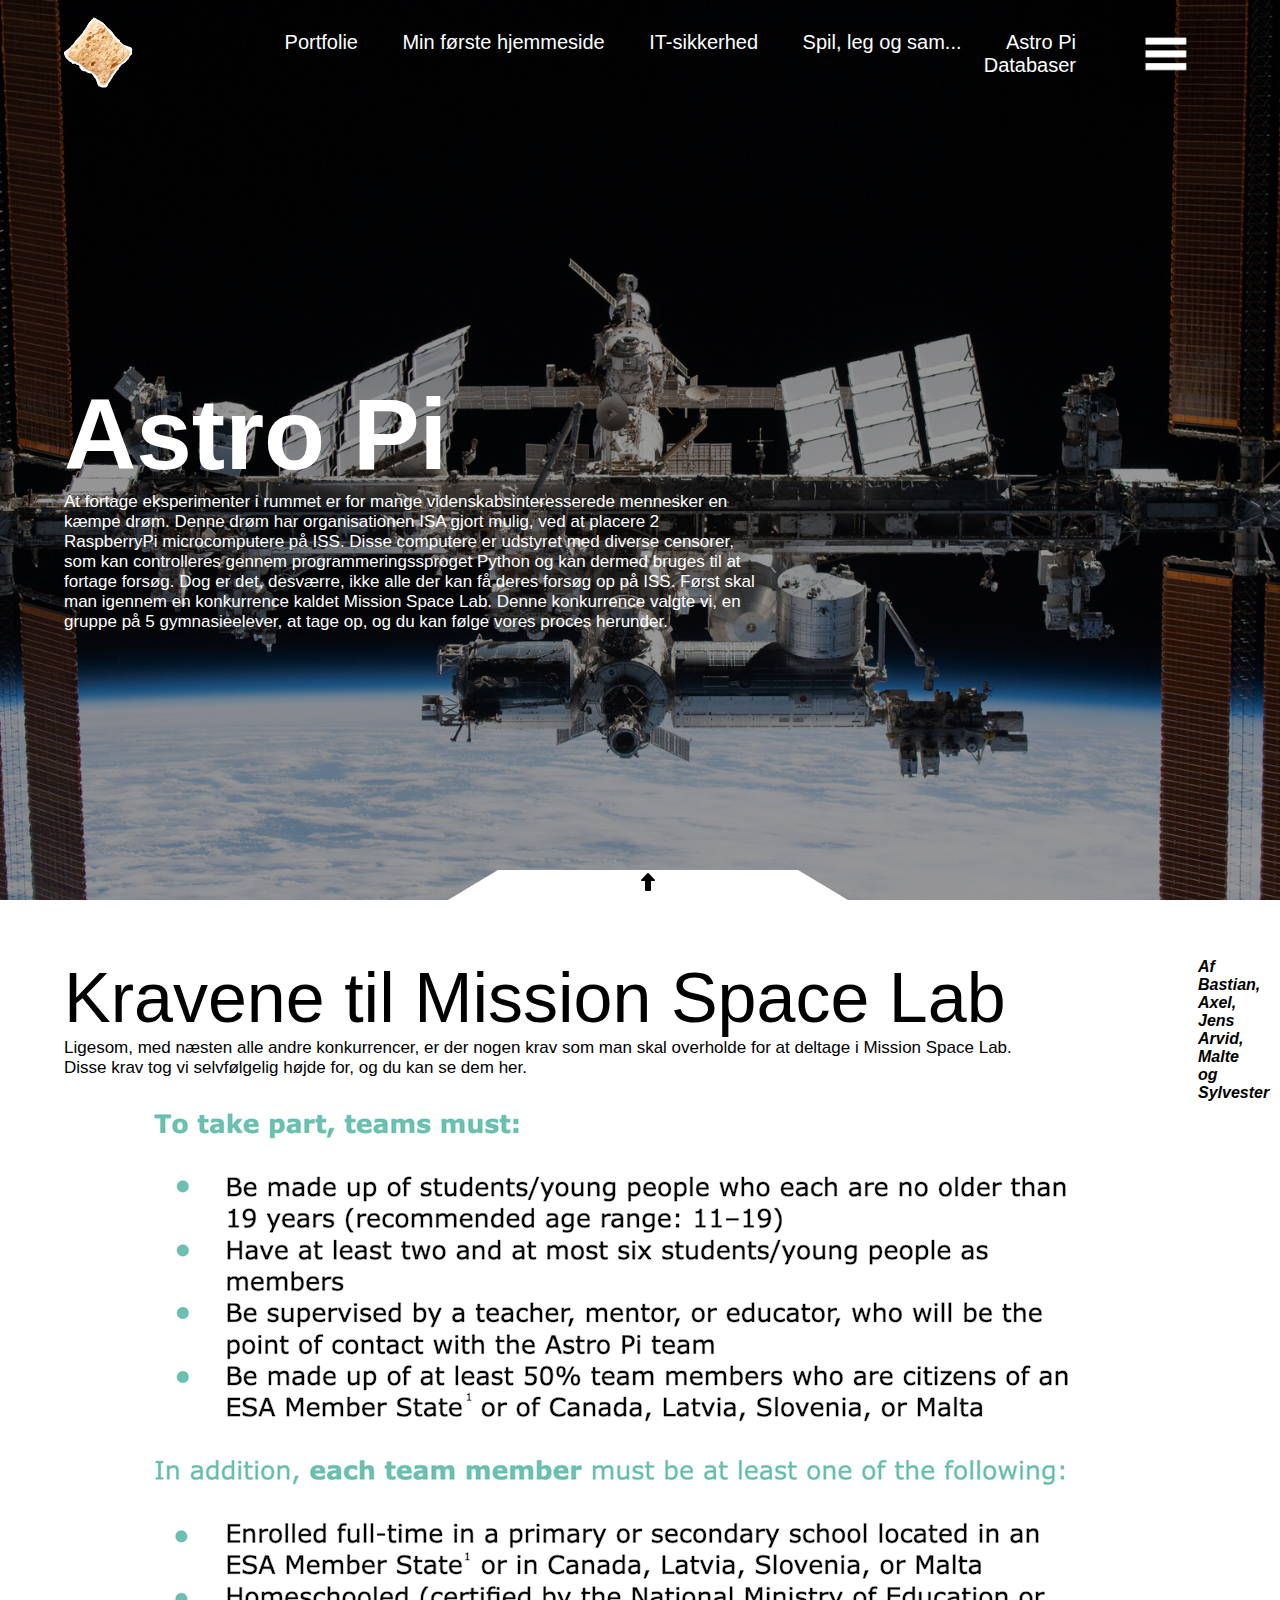
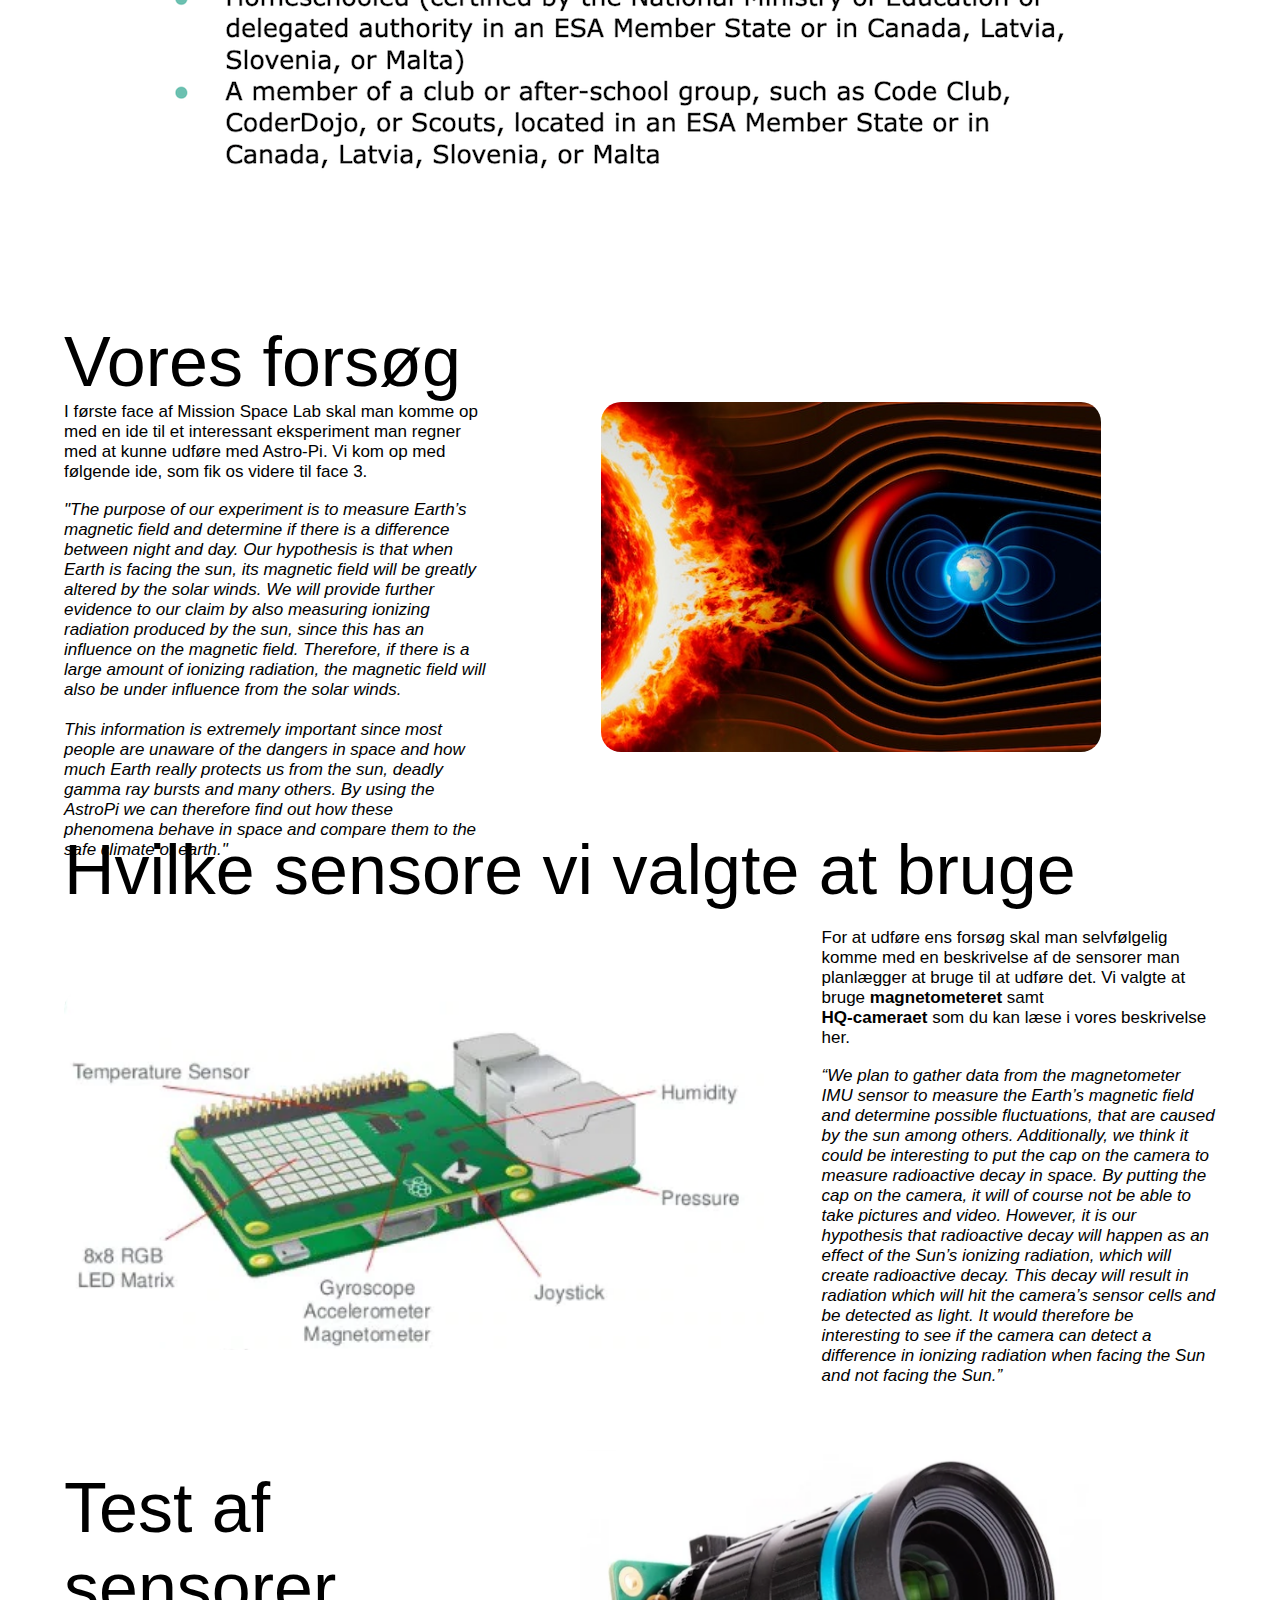
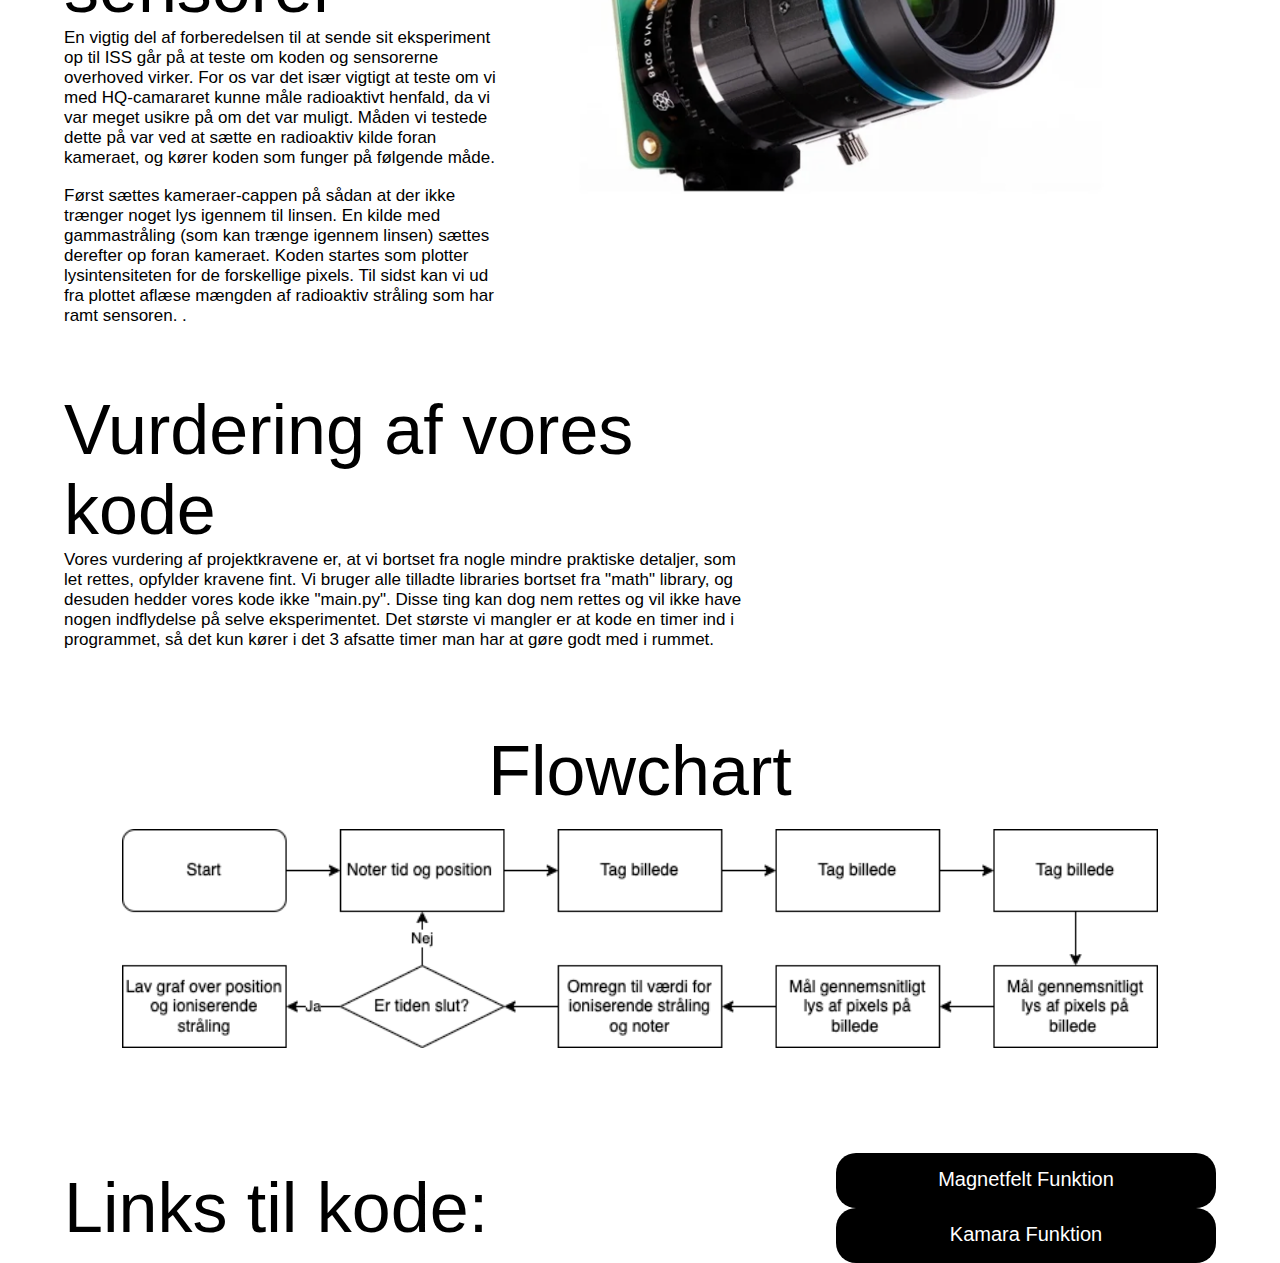
<file: AstroPiPortfoli.html>
<!DOCTYPE html>
<html>
<head>
    <title>Astro Pi </title>
    <meta name="viewport" content="width=device-width, initial-scale=1.0" charset="UTF-8">
    <link rel="icon" type="image/png" href="Billider/"> 
<style>
  *{
    margin: 0;
    padding: 0;
    font-family: 'Roboto', sans-serif;
    }
.container {
     width: 100%;
     height: 100vh;
     background-image:linear-gradient(rgba(0,0,0,0.4),rgba(0,0,0,0.4)),url(Port2Background.png);
     background-position: center;
     background-size:  cover;
     background-attachment: fixed;
     padding-left: 5%;
     padding-right: 5%;
     box-sizing: border-box;
     position: relative;
        }
.Kartotekskort{
      border-bottom: 30px solid white;
      border-left: 50px solid transparent;
      border-right: 50px solid transparent;
      height: 0;
      width: 300px;
      position: absolute;
      bottom: 0;
      left: 35%
    }
.navbar{
    height: 12%;
    display: flex;
    align-items: center;
}
.logo{
    width: 70px;
    cursor:pointer;
}
.menu-icon{
    width: 100px;
    margin-left: 40px;
}
nav{
    flex: 1;
    text-align: right;
    }
nav ul li{
    list-style: none;
    display: inline-block;
    margin-left: 40px;
    }
nav ul li a{
    text-decoration: none;
    color:#fff;
    font-size: 20px;
    position: relative;
    }
nav ul li a::after{
        content: '';
        width: 0;
        height: 3px;
        position:absolute;
        bottom: -5px;
        left: 50%;
        transform: translateX(-50%);
        background: #fff;  
        transition: width 0.3s;
    }
 nav ul li a:hover::after{
     width: 90%;
    }
h1{
    color:#fff;
    font-size: 100px;
}
h1-2{
    color:black;
    font-size: 70px;
}
p{
    color:#fff;
    font-size: 17px;
    line-height: 20px;
    }
p-2{
    color:black;
    font-size: 17px;
    line-height: 20px;
    }
.col{
    flex-basis: 60%;
}
.col-2{
    flex-basis: 50%;
    }
.col-3{
    flex-basis: 50%;
    }
.col-4{
    flex-basis: 35%;
    }
.col-img{
    flex-basis: 50%;
    padding-right: 10%;
    padding-left: 10%;
    padding-top: 80px;
    align-items: center; 
    }
.col-img2{
    flex-basis: 50%;
    padding-right: 5%;
    padding-top: 80px;
    align-items: center; 
    }
.col-img3{
    flex-basis: 50%;
    padding-right: 5%;
    padding-left: 0%;
    align-items: center; 
    }
.row{
    display: flex;
    height: 88%;
    align-items: center; 
}
.row-2{
    padding-bottom: 10%;
    display: flex;
    height: 88%;
    padding-top: 5%;
}
.row-3{
    padding-top: 5%;
    display: flex;
    height: 18%;
    padding-bottom: 30%;
}
.row-4{
    display: flex;
    height: 60%;
}
.row-5{
     display:flex;
     position: center;
     justify-content: center;
}
.row-6{
     display:flex;
     padding-bottom: 7%;
}
.Flowchart{
     height: auto;
     width: 90%;
     padding-bottom: 10%;
    }
 .row-bottom{
     display: flex;
     align-items: center;
     height: 10%;
}
.image{
    background-image: url(Jordens-magnetfelt.png);
    background-size: cover;
    height: 350px;
    width: 500px;
    border-radius: 20px;
    }
.image2{
    background-image: url(SenseHat2.png);
    background-size: cover;
    height: 360px;
    width: 700px;
    border-radius: 20px;
    }
.image3{
    background-image: url(AstroPiCam2.png);
    background-size: cover;
    height: 360px;
    width: 660px;
    border-radius: 20px;
    }
.button{
    display:block;
    background-color: black;
    color: white;
    text-decoration: none;
    text-align: center;
    width: 350px;
    height: 25px;
    border-radius: 20px;
    font-size: 20px;
    transition: transform 0.2s;
    padding: 15px;
    
 }
.button:hover{
    background-color: #F7932E;
    transform: translate(0px, -10px);
    }
    </style>  
</head>
    
    
    
    
    
    
<body>
    <div class="container"> 
        
        <div class="Kartotekskort"><center><img src="Pil.png" class="Kartotekskort-Pil"></center></div>
        
        <div class="navbar">
            <a href="https://www.google.com/?safe=active&ssui=on">
            <img src="logo.png" class="logo">
            </a>
            <nav>
                <ul>
                    <li><a href="index.html">Portfolie</a></li>
                    <li><a href="Hjemmeside.html">Min første hjemmeside</a></li>
                    <li><a href="Password.html">IT-sikkerhed</a></li>
                    <li><a href="Spil-og.leg.html">Spil, leg og sam...</a></li>
                    <li><a href="">Astro Pi</a></li>
                    <li><a href="Database.html">Databaser</a></li>
                </ul>
            </nav>
            <img src="menu.png" class="menu-icon">
        </div>
        
        
        <div class="row">
            <div class="col">
               <h1>Astro Pi</h1>
                <p> At fortage eksperimenter i rummet er for mange videnskabsinteresserede mennesker en kæmpe drøm. Denne drøm har organisationen ISA gjort mulig, ved at placere 2 RaspberryPi microcomputere på ISS. Disse computere er udstyret med diverse censorer, som kan controlleres gennem programmeringssproget Python og kan dermed bruges til at fortage forsøg. Dog er det, desværre, ikke alle der kan få deres forsøg op på ISS. Først skal man igennem en konkurrence kaldet Mission Space Lab. Denne konkurrence valgte vi, en gruppe på 5 gymnasieelever,  at tage op, og du kan følge vores proces herunder.  </p>
            </div>
        </div>
        
        
        <div class="row-2">
            <div class="col-2">
               <h1-2>Kravene til Mission Space Lab</h1-2>
               <br>
               <p-2>Ligesom, med næsten alle andre konkurrencer, er der nogen krav som man skal overholde for at deltage i Mission Space Lab.<br> Disse krav tog vi selvfølgelig højde for, og du kan se dem her.</p-2>
                <img src="Astro-PiKrav.png">
            </div>
            <h4><em>Af Bastian, Axel,<br>Jens Arvid, Malte<br>og Sylvester</em></h4>
        </div>
        
        
        <div class="row-3">
            <div class="col-3">
               <h1-2>Vores forsøg</h1-2>
               <br>
               <p-2>I første face af Mission Space Lab skal man komme op med en ide til et interessant eksperiment man regner med at kunne udføre med Astro-Pi. Vi kom op med følgende ide, som fik os videre til face 3. </p-2>
                <br><br>
               <p-2><em>"The purpose of our experiment is to measure Earth’s magnetic field and determine if there is a difference between night and day. Our hypothesis is that when Earth is facing the sun, its magnetic field will be greatly altered by the solar winds. We will provide further evidence to our claim by also measuring ionizing radiation produced by the sun, since this has an influence on the magnetic field. Therefore, if there is a large amount of ionizing radiation, the magnetic field will also be under influence from the solar winds.
               <br><br>This information is extremely important since most people are unaware of the dangers in space and how much Earth really protects us from the sun, deadly gamma ray bursts and many others. By using the AstroPi we can therefore find out how these phenomena behave in space and compare them to the safe climate of earth."</em></p-2>
            </div>
            <div class="col-img">
               <div class="image"></div>
            </div>
        </div>
        
        
        <h1-2>Hvilke sensore vi valgte at bruge</h1-2>
        <div class="row-4">
            <div class="col-img2">
               <div class="image2"></div>
            </div>
            <div class="col-4">
               <br>
               <p-2>For at udføre ens forsøg skal man selvfølgelig komme med en beskrivelse af de sensorer man planlægger at bruge til at udføre det. Vi valgte at bruge <strong>magnetometeret</strong>  samt <br> <strong>HQ-cameraet</strong> som du kan læse i vores beskrivelse her. </p-2>
                <br><br>
               <p-2><em>“We plan to gather data from the magnetometer IMU sensor to measure the Earth’s magnetic field and determine possible fluctuations, that are caused by the sun among others. Additionally, we think it could be interesting to put the cap on the camera to measure radioactive decay in space. By putting the cap on the camera, it will of course not be able to take pictures and video. However, it is our hypothesis that radioactive decay will happen as an effect of the Sun’s ionizing radiation, which will create radioactive decay. This decay will result in radiation which will hit the camera’s sensor cells and be detected as light. It would therefore be interesting to see if the camera can detect a difference in ionizing radiation when facing the Sun and not facing the Sun.”</em></p-2>
            </div>
        </div>
        <div class="row-4">
            <div class="col">
               <br>
               <h1-2>Test af sensorer</h1-2><br>
               <p-2>En vigtig del af forberedelsen til at sende sit eksperiment op til ISS går på at teste om koden og sensorerne overhoved virker. For os var det især vigtigt at teste om vi med HQ-camararet kunne måle radioaktivt henfald, da vi var meget usikre på om det var muligt. Måden vi testede dette på var ved at sætte en radioaktiv kilde foran kameraet, og kører koden som funger på følgende måde.  </p-2>
                <br><br>
               <p-2>Først sættes kameraer-cappen på sådan at der ikke trænger noget lys igennem til linsen. En kilde med gammastråling (som kan trænge igennem linsen) sættes derefter op foran kameraet. Koden startes som plotter lysintensiteten for de forskellige pixels. Til sidst kan vi ud fra plottet aflæse mængden af radioaktiv stråling som har ramt sensoren. .</p-2>
            </div>
             <div class="col-img3">
               <div class="image3"></div>
            </div>
        </div>
        
        <div class="row-6">
            <div class="col">
                <h1-2>Vurdering af vores kode</h1-2><br>
                <p-2>Vores vurdering af projektkravene er, at vi bortset fra nogle mindre praktiske detaljer, som let rettes, opfylder kravene fint. Vi bruger alle tilladte libraries bortset fra "math" library, og desuden hedder vores kode ikke "main.py". Disse ting kan dog nem rettes og vil ikke have nogen indflydelse på selve eksperimentet. Det største vi mangler er at kode en timer ind i programmet, så det kun kører i det 3 afsatte timer man har at gøre godt med i rummet.</p-2>
            </div>
        </div>
        
        <center><h1-2>Flowchart</h1-2></center>
        <br>
        <div class="row-5">
            <img class="Flowchart" src="Flowchart.png">
        </div>
     
        
        <div class="row-bottom">
            <h1-2>Links til kode:</h1-2>
            <nav>
             <ul>
                <li><a class="button" href="MagnetfeltFunctionBeskrivelse.py" download>Magnetfelt Funktion</a></li>
                <li><a class="button" href="CameraFunctionBeskrivelse.py" download>Kamara Funktion</a></li>
             </ul>
            </nav>
                <br><br>
                
        
        
        </div>  
    </div>
</file>
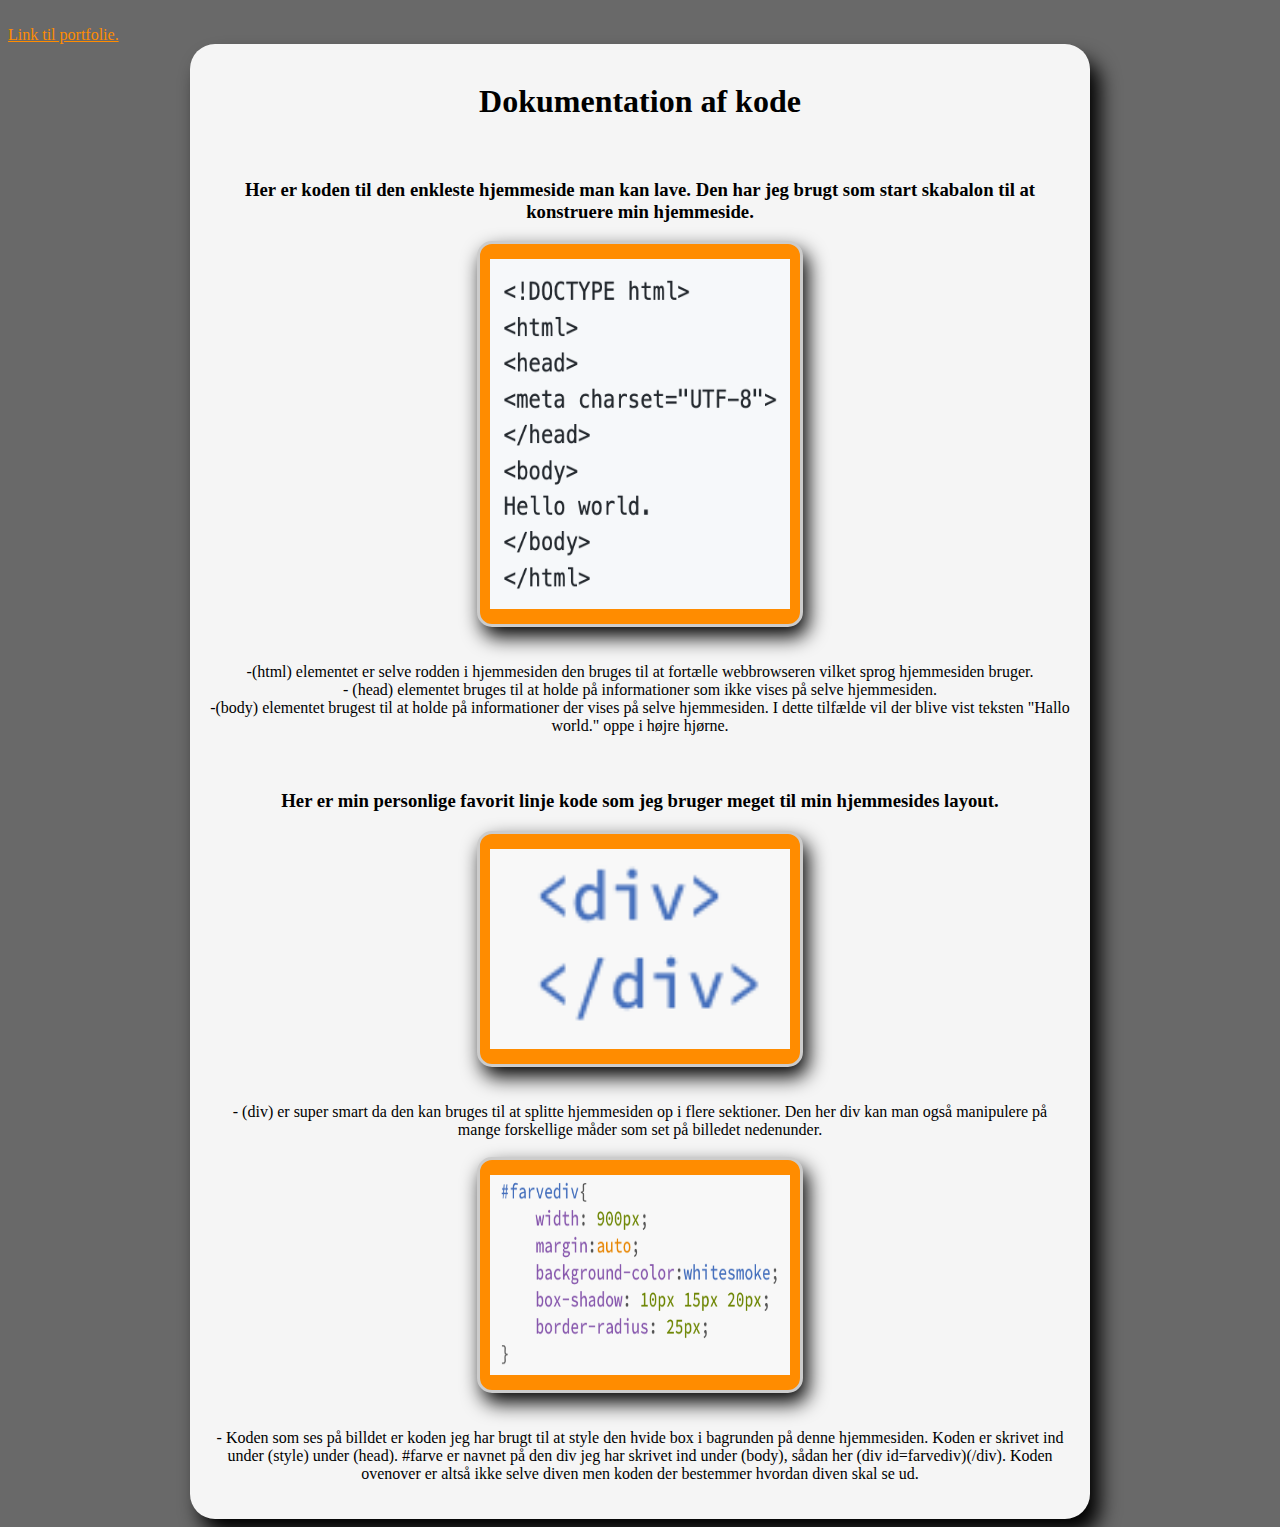
<file: Code.html>
<!DOCTYPE html>
<html>
<head>
    <title>
    kode
    </title>
<meta charset="UTF-8">
<style>
    body{
        background-color: dimgrey
    }
    
    #farvediv{
        width: 900px; 
        margin:auto;
        background-color:whitesmoke;
        box-shadow: 10px 15px 20px;
        border-radius: 25px;
    }
    
     #tekstdiv{
       width: 860px; 
        margin:auto;   
    }
    
     .frame {
        width: 300px;
        height: 350px;
        border: 3px solid #ccc;
        background-color:darkorange;
        margin: auto;
        padding: 15px 10px;
        box-shadow: 5px 10px 20px; 
        border-radius: 15px; 
        }
    
    .frame1 {
        width: 300px;
        height: 200px;
        border: 3px solid #ccc;
        background-color:darkorange;
        margin: auto;
        padding: 15px 10px;
        box-shadow: 5px 10px 20px;  
        border-radius: 15px; 
        }
    .frame2 {
        width: 300px;
        height: 200px;
        border: 3px solid #ccc;
        background-color:darkorange;
        margin: auto;
        padding: 15px 10px;
        box-shadow: 5px 10px 20px;  
        border-radius: 15px; 
        }
    a{
        color: darkorange
    }
   </style> 
    </head>
    
    
<body>
<br>
    
 <a href="portfolie.html"> Link til portfolie.</a>    

<div id=farvediv>
<div id=tekstdiv>  
<br>
 <center>   
<h1>     
Dokumentation af kode 
</h1>
 <br> 
<h3>   
 Her er koden til den enkleste hjemmeside man kan lave. Den har jeg brugt som start skabalon til at konstruere min hjemmeside.  
     </h3>    
     
  <div class="frame">   
<center><img src="kode1.png" width="300" height="350" alt="mig"></center> 
</div> 
     
<br><br>
-(html) elementet er selve rodden i hjemmesiden den bruges til at fortælle webbrowseren vilket sprog hjemmesiden bruger.      
<br>
- (head) elementet bruges til at holde på informationer som ikke vises på selve hjemmesiden. 
<br>     
-(body) elementet brugest til at holde på informationer der vises på selve hjemmesiden. I dette tilfælde vil der blive vist teksten "Hallo world." oppe i højre hjørne.  
<br><br><br>
<h3>  
Her er min personlige favorit linje kode som jeg  bruger meget til min hjemmesides layout.
  </h3>     
  
<div class="frame1">   
<center><img src="kodeDiv.png" width="300" height="200" alt="mig"></center> 
</div>      
     
<br><br>
- (div) er super smart da den kan bruges til at splitte hjemmesiden op i flere sektioner. Den her div kan man også manipulere på mange forskellige måder som set på billedet nedenunder. 
<br><br>
     
<div class="frame2">   
<center><img src="kodeDiv2.png" width="300" height="200" alt="mig"></center> 
</div>
     
 <br><br>
- Koden som ses på billdet er koden jeg har brugt til at style den hvide box i bagrunden på denne hjemmesiden. Koden er skrivet ind under (style) under (head). #farve er navnet på den div jeg har skrivet ind under (body), sådan her (div id=farvediv)(/div). Koden ovenover er altså ikke selve diven men koden der bestemmer hvordan diven skal se ud.     
    <br><br><br>
    </center>  
    </div>  
    </div>
    </body>
</html>
</file>
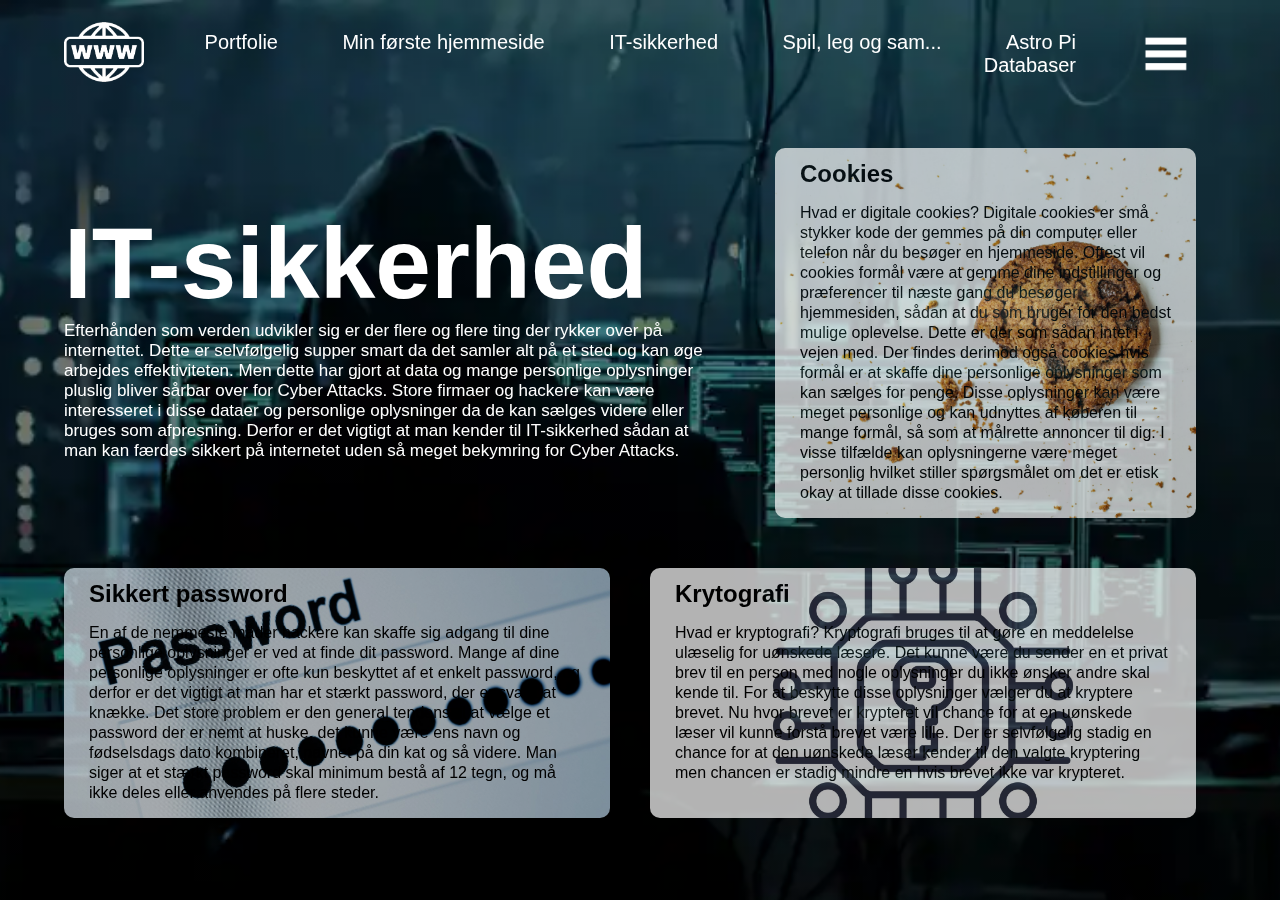
<file: IT-sikkerhed.html>
<!DOCTYPE html>
<html>
<head>
     <title>Bastian Bagge - Portfolie</title>
    <meta name="viewport" content="width=device-width, initial-scale=1.0" charset="UTF-8">
    <link rel="stylesheet" href="style.css">
    <link rel="icon" type="image/png" href="Billider/">
    </head>
<body>
  <div class="container3"> 
        <div class="navbar">
            <a href="https://www.google.com/?safe=active&ssui=on">
            <img src="logo white.png" class="logo">
            </a>
            <nav>
                <ul>
                    <li><a href="index.html">Portfolie</a></li>
                    <li><a href="Hjemmeside.html">Min første hjemmeside</a></li>
                    <li><a href="">IT-sikkerhed</a></li>
                    <li><a href="Spil-og.leg.html">Spil, leg og sam...</a></li>
                    <li><a href="AstroPiPortfoli.html">Astro Pi</a></li>
                    <li><a href="Database.html">Databaser</a></li>
                </ul>
            </nav>
            <img src="menu.png" class="menu-icon">
        </div>
       <div class="row-IT">
            <div class="col-IT">
                <h1>IT-sikkerhed</h1>
                <p2> Efterhånden som verden udvikler sig er der flere og flere ting der rykker over på internettet. Dette er selvfølgelig supper smart da det samler alt på et sted og kan øge arbejdes effektiviteten. Men dette har gjort at data og mange personlige oplysninger pluslig bliver sårbar over for Cyber Attacks. Store firmaer og hackere kan være interesseret i disse dataer og personlige oplysninger da de kan sælges videre eller bruges som afpresning.  Derfor er det vigtigt at man kender til IT-sikkerhed sådan at man kan færdes sikkert på internetet uden så meget bekymring for Cyber Attacks.  </p2>
                </div>
                 <div class="cardIT cardIT1">
                   <H2>Cookies</H2>
                   <p1>Hvad er digitale cookies? Digitale cookies er små stykker kode der gemmes på din computer eller telefon når du besøger en hjemmeside. Oftest vil cookies formål være at gemme dine indstillinger og præferencer til næste gang du besøger hjemmesiden, sådan at du som bruger for den bedst mulige oplevelse. Dette er der som sådan intet i vejen med. Der findes derimod også cookies hvis formål er at skaffe dine personlige oplysninger som kan sælges for penge. Disse oplysninger kan være meget personlige og kan udnyttes af køberen til mange formål, så som at målrette annoncer til dig. I visse tilfælde kan oplysningerne være meget personlig hvilket stiller spørgsmålet om det er etisk okay at tillade disse cookies. </p1>
                </div>
        </div>
      <div class="row-IT2">
          <div class="cardIT cardIT2">
                   <H2>Sikkert password</H2>
                   <p1>En af de nemmeste måder hackere kan skaffe sig adgang til dine personlige oplysninger er ved at finde dit password. Mange af dine personlige oplysninger er ofte kun beskyttet af et enkelt password, og derfor er det vigtigt at man har et stærkt password, der er svært at knække. Det store problem er den general tendens til at vælge et password der er nemt at huske, det kunne være ens navn og fødselsdags dato kombineret, navnet på din kat og så videre. Man siger at et stærkt password skal minimum bestå af 12 tegn, og må ikke deles eller anvendes på flere steder.  </p1>
                </div>
           <div class="cardIT cardIT3">
                   <H2>Krytografi</H2>
                   <p1>Hvad er kryptografi? Kryptografi bruges til at gøre en meddelelse ulæselig for uønskede læsere. Det kunne være du sender en et privat brev til en person med nogle oplysninger du ikke ønsker andre skal kende til. For at beskytte disse oplysninger vælger du at kryptere brevet. Nu hvor brevet er krypteret vil chance for at en uønskede læser vil kunne forstå brevet være lille. Der er selvfølgelig stadig en chance for at den uønskede læser kender til den valgte kryptering men chancen er stadig mindre en hvis brevet ikke var krypteret.</p1>
                </div>
      </div>
    </div>  
</body>
</html>
</file>
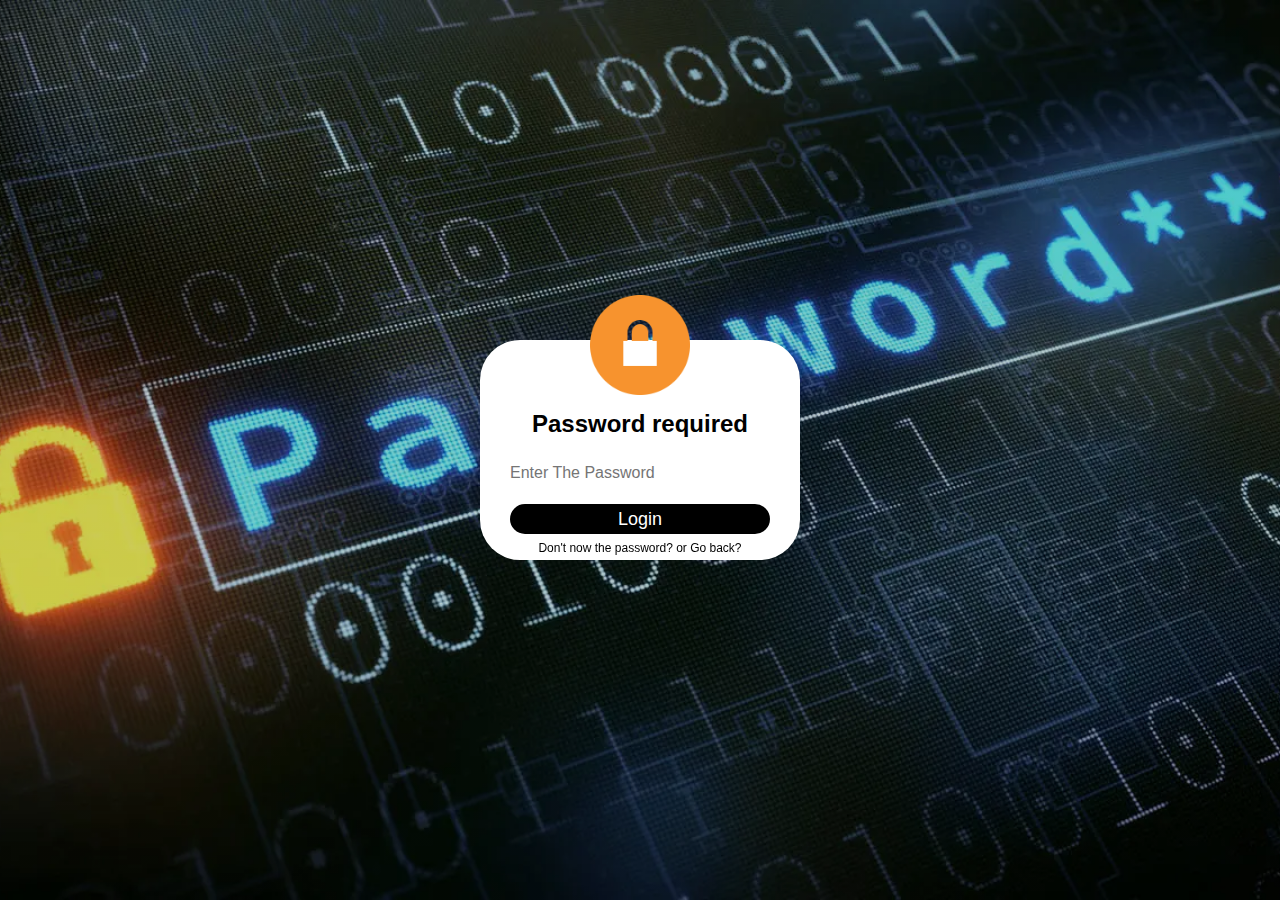
<file: Password.html>
<!DOCTYPE html>
<html>
<head>
     <title>login</title>
    <link rel="stylesheet" type="text/css" href="style.css">
    <script src="Password.js"></script>
</head>
<body>
    <div class="container4">
      <div class="loginbox">
        <img src="lockicon.png" class="lockicon">
          <center>
            <form class="passform" action="IT-sikkerhed.html" onsubmit="return  passcheck( )">
             <h2>Password required</h2>
             <input type="password" name="" placeholder="Enter The Password" required id="pass1">
             <input type="submit" name="" value="Login"> 
             <a onclick="alert('What does a liar do when he is dead?')" type="hover" class="password2">Don't now the password? </a><a class="password2">or</a><a href="index.html" type="hover" class="password2"> Go back?</a>
         </form>
        </center>
      </div>
    </div>
</body>
</html>
</file>
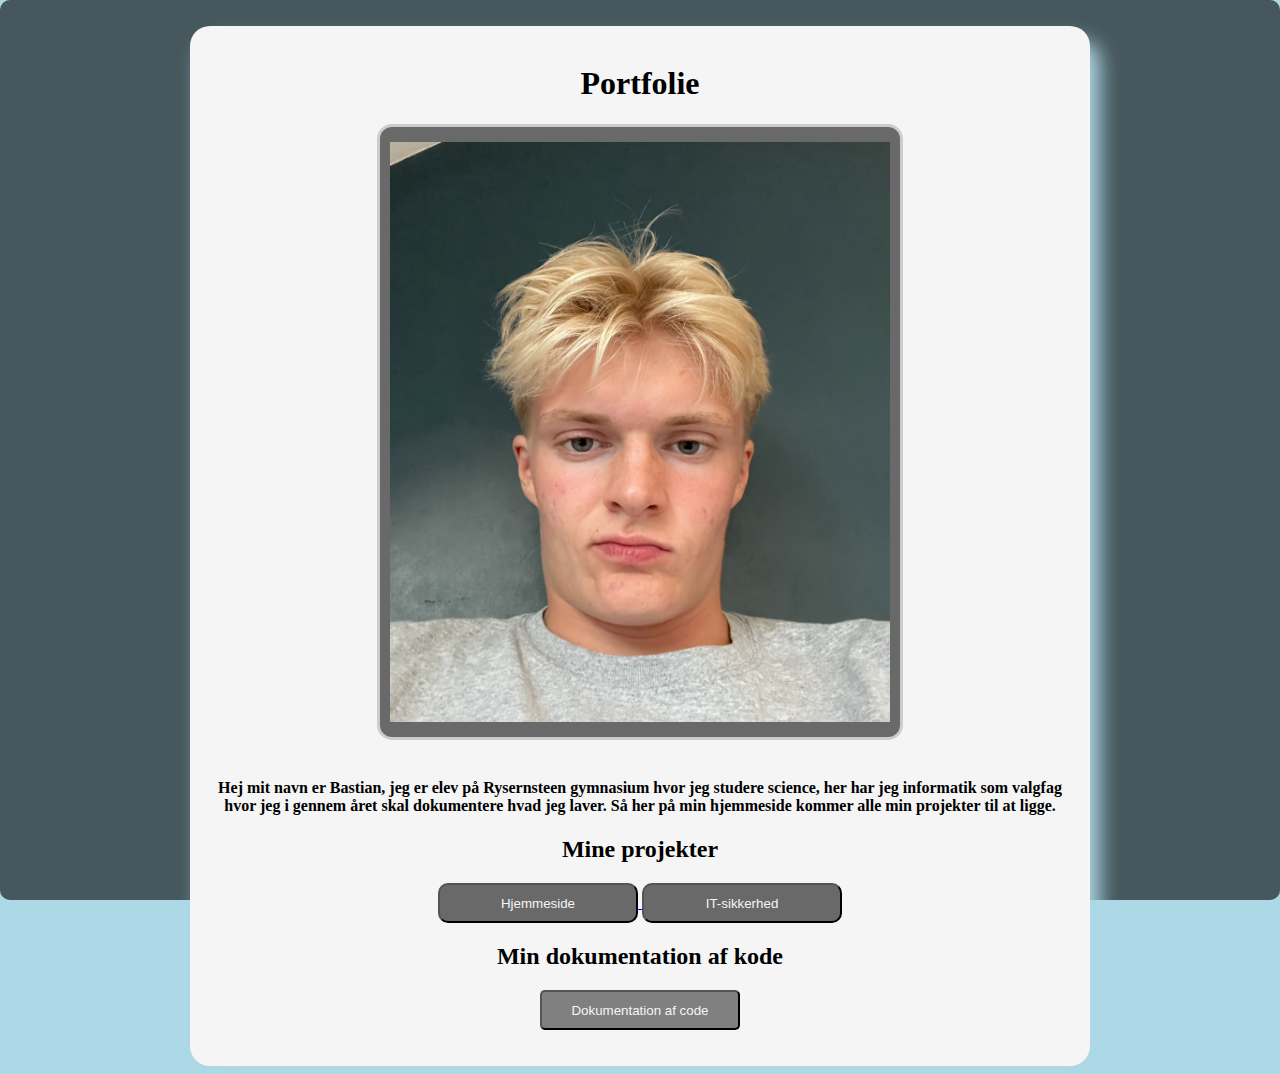
<file: portfolie.html>
<!DOCTYPE html>
<html>

<head>
<title>
    Portfoile
    </title>
    <style>
body {
  background-color:lightblue;
}
   h1{
  color: black;
  text-align: center;
}
       h2 {
  color: black;
  text-align: center;
}
       h4 {
  color: black;
  text-align: center;
}
        .frame {
        width: 500px;
        height: 580px;
        border: 3px solid #ccc;
        background-color:dimgrey;
        margin: auto;
        padding: 15px 10px;
        border-radius: 15px;     
        }
        
    img{
        image-orientation: center;
    }
    
    #tekstdiv{
       width: 860px; 
        margin:auto;
    }
    
 #farvediv{
       width: 900px; 
        margin:auto;
        background-color:whitesmoke;
     box-shadow: 10px 15px 20px;
     border-radius: 20px; 
    }
       
        #baggrund{
            width: 100%;
            height: 100%;
            color: lightblue
        }
       

     
        #button1{
            background-color:dimgray;
            color: whitesmoke;
            border-radius: 10px;
            width: 200px;
            height: 40px;
            transition: transform 0.3s ease; 
        }
        
        #button1:after, #button1:before{
            content: "";
            position: absolute;
            opacity: 0.2;
            background-color: black;
            border-radius: inherit;
            width: 100%;
            height: 100%;
            left: 0;
            bottom: 0;
            z-index: -1;
            transition: transform 0.3s ease;
        }
        
        #button1:hover{
            transform: translate(-12px, -12px);
        }
        
        #button1:hover:after{
            transform: translate(6px, 6px)
        }
        
        #button1:hover:before{
            transform: translate(12px, 12px)
        }
        
         #button2{
            background-color:dimgray;
            color: whitesmoke;
            border-radius: 10px;
            width: 200px;
            height: 40px;
            transition: transform 0.3s ease; 
        }
        
        #button2:after, #button2:before{
            content: "";
            position: absolute;
            opacity: 0.2;
            background-color: black;
            border-radius: inherit;
            width: 100%;
            height: 100%;
            left: 0;
            bottom: 0;
            z-index: -1;
            transition: transform 0.3s ease;
        }
        
        #button2:hover{
            transform: translate(-12px, -12px);
        }
        
        #button2:hover:after{
            transform: translate(6px, 6px)
        }
        
        #button2:hover:before{
            transform: translate(12px, 12px)
        }
    
</style>
<meta charset="UTF-8">
</head>
    
    
    
    
<body>
<br>
<div id=baggrund>   
<div id=farvediv>    
<div id=tekstdiv>
<br>     
    
<h1>
    Portfolie
    </h1>    

<div class="frame">   
<center><img src="bastian.png" width="500" height="580" alt="mig"></center> 
</div>   
<br>          
<h4>
    Hej mit navn er Bastian, jeg er elev på Rysernsteen gymnasium hvor jeg studere science, her har jeg informatik som valgfag hvor jeg i gennem året skal dokumentere hvad jeg laver. Så her på min hjemmeside kommer alle min projekter til at ligge. 
    </h4>   
<h2> Mine projekter </h2>
    
    
   <center>
    <a href="index.html">
   <button id=button1>
       Hjemmeside 
    </button>
       </a>     

        <a href="IT-sikkerhed.html">
   <button id=button2>
       IT-sikkerhed
    </button>
       </a>
       
       <h2> Min dokumentation af kode </h2>
        <a href="Code.html">
   <button style="background-color: grey;color: whitesmoke;border-radius:5px;width:200px;height:40px">
       Dokumentation af code 
    </button>
       </a>
    </center> 
    <br>
    <br>
      
    </div> 
    </div>
    </div> 
</body>

</html>
</file>
<file: style.css>
*{
    margin: 0;
    padding: 0;
    font-family: 'Roboto', sans-serif;
        }
.container1-2{
     width: 100%;
     height: 100vh;
     background-image:linear-gradient(rgba(0,0,0,0.7),rgba(0,0,0,0.7)),url(code.png);
     background-position: center;
     background-size:  cover;
     padding-left: 5%;
     padding-right: 5%;
     box-sizing: border-box;
     position: fixed;
        }
    .container2{
            width: 100%;
            height: 100vh;
            background-image:linear-gradient(rgba(0,0,0,0.5),rgba(0,0,0,0.5)),url(https://media.istockphoto.com/id/1224373316/photo/group-of-friends-having-fun-playing-video-games-at-home.jpg?s=612x612&w=0&k=20&c=r9gcsPqpY8XCSzzc23XT97iT8AJ8jFdkS3f0_Br8EGw=);
            background-position: center;
            background-size:  cover;
            background-attachment: fixed;
            padding-left: 5%;
            padding-right: 5%;
            box-sizing: border-box;
            position: relative;
      }
.container3{
     width: 100%;
     height: 100vh;
     background-image:linear-gradient(rgba(0,0,0,0.5),rgba(0,0,0,0.5)),url(IT-sikkerhed.png);
     background-position: center;
     background-size:  cover;
     padding-left: 5%;
     padding-right: 5%;
     box-sizing: border-box;
     position: fixed;
}
.container4{
     width: 100%;
     height: 100vh;
     background-image:linear-gradient(rgba(0,0,0,0.2),rgba(0,0,0,0.2)),url(passwordimage.png);
     background-position: center;
     background-size:  cover;
     padding-left: 5%;
     padding-right: 5%;
     box-sizing: border-box;
     position: fixed;
}
.navbar{
    height: 12%;
    display: flex;
    align-items: center;
}
.logo{
    width: 80px;
    cursor:pointer;
}
.menu-icon{
    width: 100px;
    margin-left: 40px;
}
nav{
    flex: 1;
    text-align: right;
}
nav ul li{
    list-style: none;
    display: inline-block;
    margin-left: 60px;
}
nav ul li a{
    text-decoration: none;
    color:#fff;
    font-size: 20px;
    position: relative;
    }
 nav ul li a::after{
        content: '';
        width: 0;
        height: 3px;
        position:absolute;
        bottom: -5px;
        left: 50%;
        transform: translateX(-50%);
        background: #fff;  
        transition: width 0.3s;
    }
 nav ul li a:hover::after{
     width: 90%;
    }
.row{
    display: flex;
    height: 88%;
    align-items: center; 
}
.row-IT{
    display: flex;
    height: 50%;
    align-items: center; 
}
.row-IT2{
    display: flex;
    height: 30%;
    align-items: center; 
}
.col{
    flex-basis: 50%; 
}
.col-IT{
    flex-basis: 60%; 
}
h1{
    color:#fff;
    font-size: 100px;
}

p{
    color:#fff;
    font-size: 17px;
    line-height: 20px;
}
p1{
    color:black;
    line-height: 20px;
}
p2{
    color:#fff;
    font-size: 17px;
    line-height: 20px;
}
.CardTekst{
    opacity: 0;
}
.CardTekst:hover{
    opacity: 1;
}
.cardD1:hover{
    background: none;
    background-color: white;
    opacity: 1;
}
.cardD2:hover{
    background: none;
    background-color: white;
    opacity: 1;
}
.card{
    display: inline-block;
    border-radius: 10px;
    padding: 12px 25px;
    box-sizing:border-box;
    cursor: pointer;
    margin: 10px 15px;
    background-position: center;
    background-size: cover;
    transition: transform 1s;
}
.cardP1{
    width: 440px;
    height: 506px;
    background-image: url(IMG_2422.JPG);
    margin-left: 10%;
}
.cardD1{
    width: 330px;
    height: 300px;
    background-image: url(htmlimage.png);
}
.cardD2{
    width: 330px;
    height: 300px;
    background-image: url(DivImage.png);
}
.cardIT1{
    width: 450px;
    height: 370px;
    margin-left: 70px;
    margin-right: 20px;
    background-image: url(cookie.png);
    display: inline-block;
    border-radius: 10px;
    padding: 12px 25px;
    box-sizing:border-box;
    cursor: pointer;
    background-position: center;
    background-size: cover;
    transition: transform 0.5s;
    opacity: 0.7;
}
.cardIT2{
    width: 600px;
    height: 250px;
    margin-left: 0px;
    margin-right: 20px;
    background-image: url(passwordbilled.png);
    display: inline-block;
    border-radius: 10px;
    padding: 12px 25px;
    box-sizing:border-box;
    cursor: pointer;
    background-position: center;
    background-size: cover;
    transition: transform 0.5s;
    opacity: 0.7;
}
.cardIT3{
    width: 600px;
    height: 250px;
    margin-left: 20px;
    margin-right: 20px;
    background-image: url(kryptografiimage.png);
    display: inline-block;
    border-radius: 10px;
    padding: 12px 25px;
    box-sizing:border-box;
    cursor: pointer;
    background-position: center;
    background-size: cover;
    transition: transform 0.5s;
    opacity: 0.7;
}
.card:hover{
    transform: translate(-6px, -12px);
    background-image: url(IMG_2423.JPG)
}
.cardIT:hover{
    transform: translate(-6px, -12px);
    background-image: none;
    background-color: white;
    opacity: 1;
}

.card p{
    text-shadow: 0 0 5px #000;
    font-size: 8px; 
}
button{
    width: 180px;
    color: #000;
    font-size: 12px;
    padding: 12px 0;
    background-color: #fff;
    border: 0;
    border-radius: 20px;
    outline: none;
    margin-top: 30px;
    cursor: pointer;
}
.loginbox{
    width: 320px;
    height: 220px;
    background: #fff ;
    color: #000;
    top: 50%;
    left: 50%;
    position: absolute;
    transform: translate(-50%,-50%);
    box-sizing: border-box;
    border-radius: 40px;
    padding: 70px 30px;
}
.lockicon{
    width: 100x;
    height: 100px;
    position: absolute;
    top: -45px;
    left: calc(50% - 50px)
}
.loginbox p{
    margin: 0;
    padding: 0;
    color:#000;
    font-weight:bold;
}
.loginbox input{
    width: 100%;
    margin-bottom: 10px;
}
.loginbox input[type="text"], input[type="password"]{
    border:none;
    outline: none;
    background: transparent; 
    border-bottom: 1px solid #fff;
    height: 40px; 
    color: #000;
    font-size: 16px;
}
.loginbox input[type="submit"]{
    border: none;
    outline: none; 
    height: 30px;
    color: #fff;
    background: #000;
    font-size: 18px;
    border-radius: 20px;
}
.loginbox input[type="submit"]:hover{
    cursor: pointer;
    background: #F7932E;
    color: #000;
}
.loginbox a{
    text-decoration: none;
    font-size: 12px;
    line-height: 20px;
    color: #000;    
}
.loginbox a[type="hover"]:hover{
    color: #F7932E;
}
h2{
    margin-bottom: 15px;
}
.Kartotekskort{
    border-bottom: 30px solid white;
    border-left: 50px solid transparent;
    border-right: 50px solid transparent;
    height: 0;
    width: 300px;
    position: absolute;
    bottom: 0;
    left: 35%
}
.password2{
    position: relative;
    top: -6px;
}
</file>
